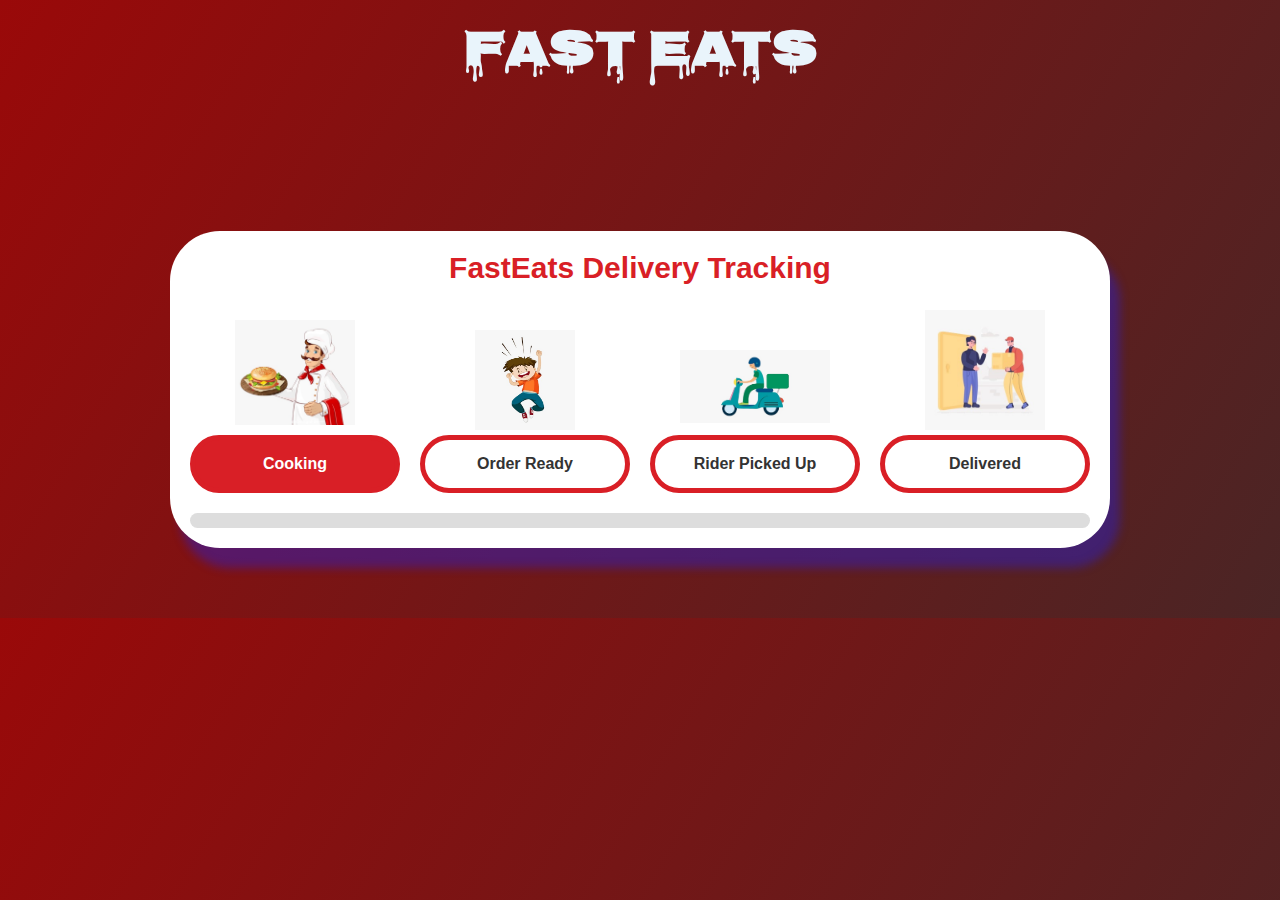
<file: FastEats HTML-CSS-JavaScript version/index.html>
<!DOCTYPE html>
<html lang="en">
<head>
<meta charset="UTF-8">
<meta name="viewport" content="width=device-width, initial-scale=1.0">
<title>FastEats Delivery Tracking</title>
<link rel="preconnect" href="https://fonts.googleapis.com">
<link rel="preconnect" href="https://fonts.gstatic.com" crossorigin>
<link href="https://fonts.googleapis.com/css2?family=Nosifer&display=swap" rel="stylesheet">
<link rel="stylesheet" type="text/css" href="styles.css">
</head>
<body>
    <nav>
        <div class="navigation">
            <h1>Fast Eats</h1>
        </div>
      </nav>
<div class="tracker-container">
    <div class="tracker-title">FastEats Delivery Tracking</div>
    <div class="tracker-steps">
        <div class="tracker-step active">
            <img src="chef.jpg" alt="Order Placed" class="status-logo1">
            <div class="step-label">Cooking</div>
        </div>
        <div class="tracker-step">
            <img src="excited-child.jpg" alt="Order Ready" class="status-logo2">
            <div class="step-label">Order Ready</div>
        </div>
        <div class="tracker-step">
            <img src="rider.jpg" alt="Rider Picked Up" class="status-logo3">
            <div class="step-label">Rider Picked Up</div>
        </div>
        <div class="tracker-step">
            <img src="delivered.jpg" alt="Delivered" class="status-logo4">
            <div class="step-label">Delivered</div>
        </div>
    </div>
    <div class="loading-bar">
        <div class="loading-progress"></div>
    </div>
</div>

<script src="script.js"></script>

</body>
</html>
</file>
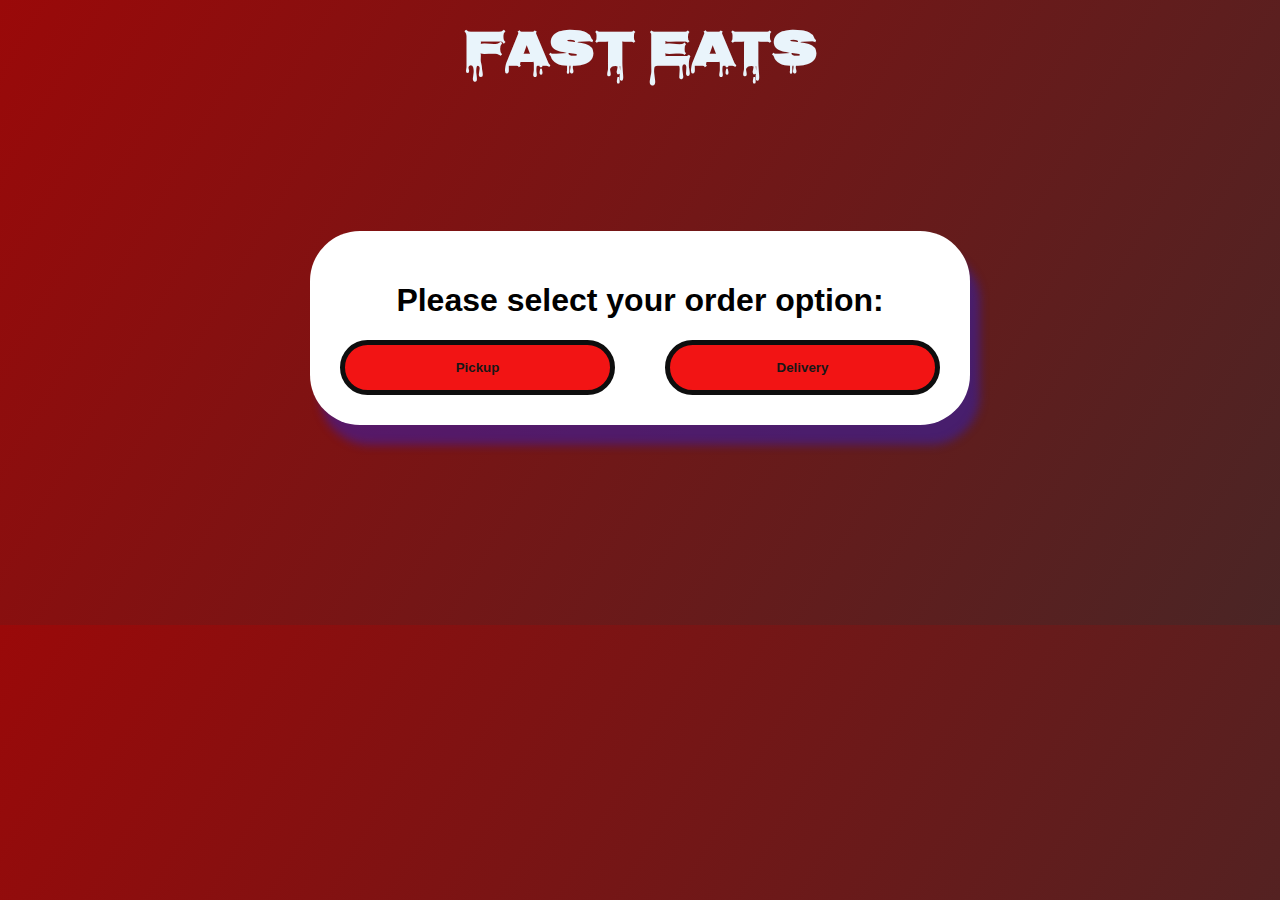
<file: FastEats HTML-CSS-JavaScript version/index2.html>
<!DOCTYPE html>
<html lang="en">
<head>
<meta charset="UTF-8">
<meta name="viewport" content="width=device-width, initial-scale=1.0">
<title>FastEats - Order Options</title>
<link rel="preconnect" href="https://fonts.googleapis.com">
<link rel="preconnect" href="https://fonts.gstatic.com" crossorigin>
<link href="https://fonts.googleapis.com/css2?family=Nosifer&display=swap" rel="stylesheet">
<link rel="stylesheet" type="text/css" href="styles2.css">
</head>
<body>
    <nav>
        <div class="navigation">
            <h1>Fast Eats</h1>
        </div>
      </nav>
<div class="options-container">
    
    <h1>Please select your order option:</h1>
    <div class="options">
        <button onclick="confirmOrder('pickup')">Pickup</button>
        <button onclick="confirmOrder('delivery')">Delivery</button>
    </div>
</div>

<div class="confirmation-popup" id="confirmationPopup">
    <div class="popup-content">
        <h2>Confirmation</h2>
        <p>Are you sure you want to place the order?</p>
        <div class="buttons">
            <button onclick="placeOrder()">Place Order</button>
            <button onclick="closePopup()">Cancel</button>
        </div>
    </div>
</div>

<script src="script2.js"></script>

</body>
</html>
</file>
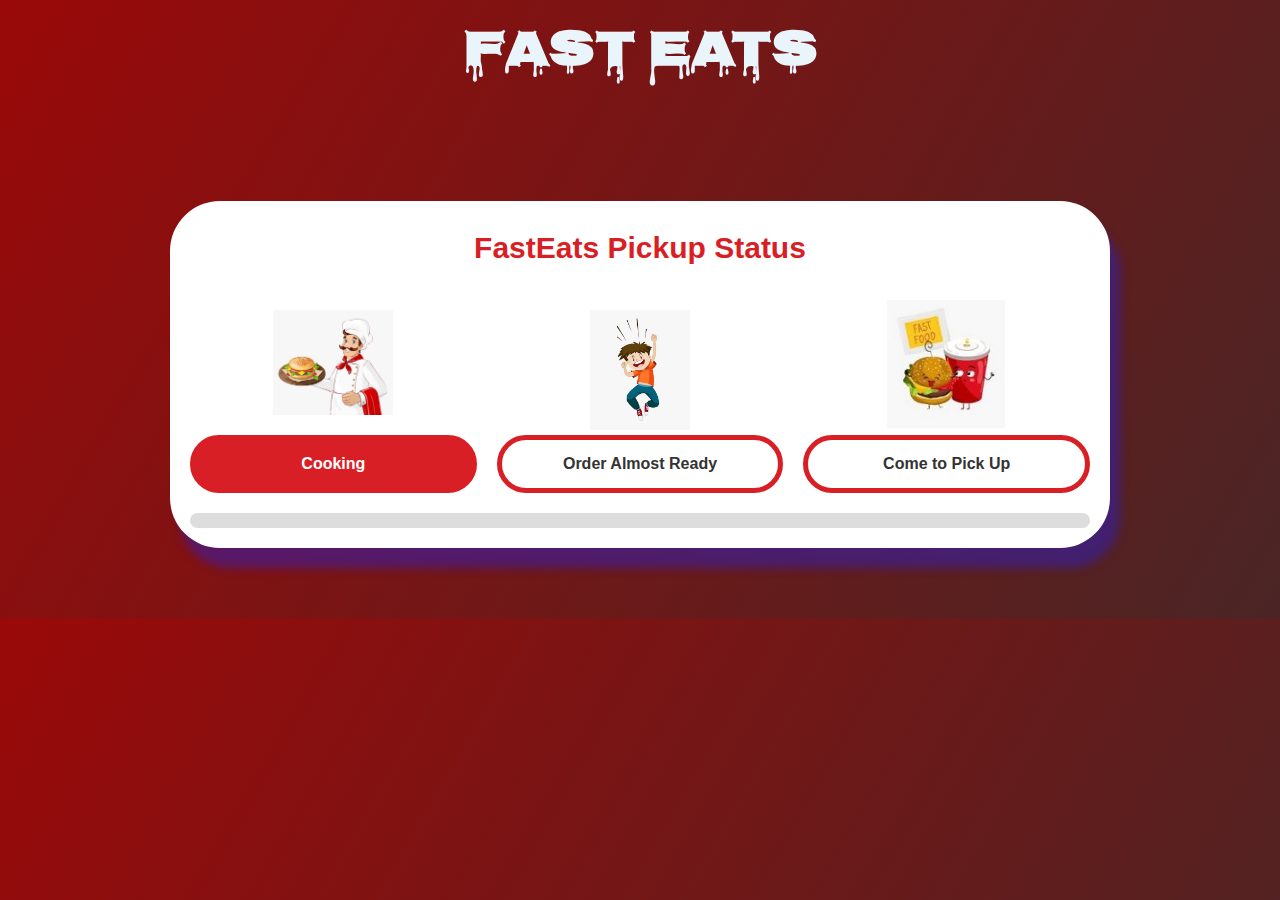
<file: FastEats HTML-CSS-JavaScript version/index3.html>
<!DOCTYPE html>
<html lang="en">
<head>
<meta charset="UTF-8">
<meta name="viewport" content="width=device-width, initial-scale=1.0">
<title>FastEats - Pickup Status</title>
<link rel="preconnect" href="https://fonts.googleapis.com">
<link rel="preconnect" href="https://fonts.gstatic.com" crossorigin>
<link href="https://fonts.googleapis.com/css2?family=Nosifer&display=swap" rel="stylesheet">
<link rel="stylesheet" type="text/css" href="styles3.css">
</head>
<body>
    <nav>
        <div class="navigation">
            <h1>Fast Eats</h1>
        </div>
      </nav>
<div class="tracker-container">
    <div class="tracker-title">FastEats Pickup Status</div>
    <div class="tracker-steps">
        <div class="tracker-step active">
            <img src="chef.jpg" alt="Cooking" class="status-logo1">
            <div class="step-label">Cooking</div>
        </div>
        <div class="tracker-step">
            <img src="excited-child.jpg" alt="Order Almost Ready" class="status-logo2">
            <div class="step-label">Order Almost Ready</div>
        </div>
        <div class="tracker-step">
            <img src="burger-fries.jpg" alt="Come to Pick Up" class="status-logo3">
            <div class="step-label">Come to Pick Up</div>
        </div>
    </div>
    <div class="loading-bar">
        <div class="loading-progress"></div>
    </div>
</div>

<script src="script3.js"></script>

</body>
</html>
</file>
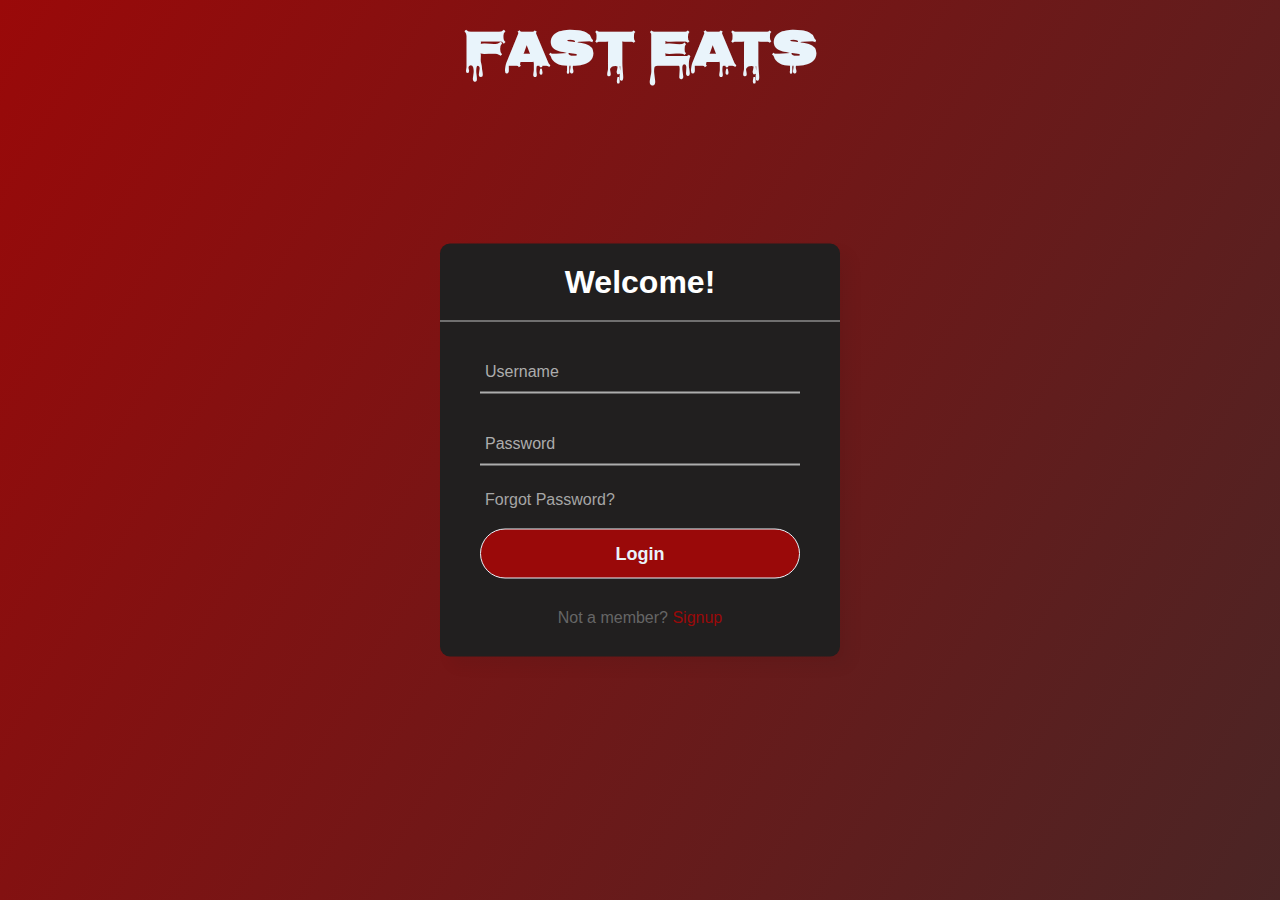
<file: FastEats HTML-CSS-JavaScript version/login.html>
<!DOCTYPE html>
<html lang="en">
<head>
<meta charset="UTF-8">
<meta name="viewport" content="width=device-width, initial-scale=1.0">
<title>Animated Login & Signup Form</title>
<link rel="preconnect" href="https://fonts.googleapis.com">
<link rel="preconnect" href="https://fonts.gstatic.com" crossorigin>
<link href="https://fonts.googleapis.com/css2?family=Nosifer&display=swap" rel="stylesheet">
<link rel="stylesheet" href="login.css">
</head>
<body>
  <nav>
    <div class="navigation">
        <h1>Fast Eats</h1>
    </div>
  </nav>



  <div class="center" id="login-container">
    <h1>Welcome!</h1>
    <form id="login-form" method="post">
      <div class="txt_field">
        <input type="text" id="login-username" required>
        <span></span>
        <label>Username</label>
      </div>
      
      <div class="txt_field">
        <input type="password" id="login-password" required>
        <span></span>
        <label>Password</label>
      </div>
      <div class="pass">Forgot Password?</div>
      <input type="submit" value="Login">
      <div class="signup_link">
        Not a member? <a href="#" id="signup-link">Signup</a>
      </div>
    </form>
  </div>

  <div class="center" id="signup-container" style="display: none;">
    <h1>Sign Up</h1>
    <form id="signup-form" method="post">
      <div class="txt_field">
        <input type="text" id="signup-username" required>
        <span></span>
        <label>Username</label>
      </div>
      
      <div class="txt_field">
        <input type="email" id="signup-email" required>
        <span></span>
        <label>Email</label>
      </div>
      
      <div class="txt_field">
        <input type="password" id="signup-password" required>
        <span></span>
        <label>Password</label>
      </div>
      <input type="submit" value="Sign Up">
      <br>
     
      <div class="login_link">
        Already have an account? <a href="#" id="login-link">Log in here</a>
      </div>
    </form>
  </div>

  <script src="login.js"></script>
</body>
</html>
</file>
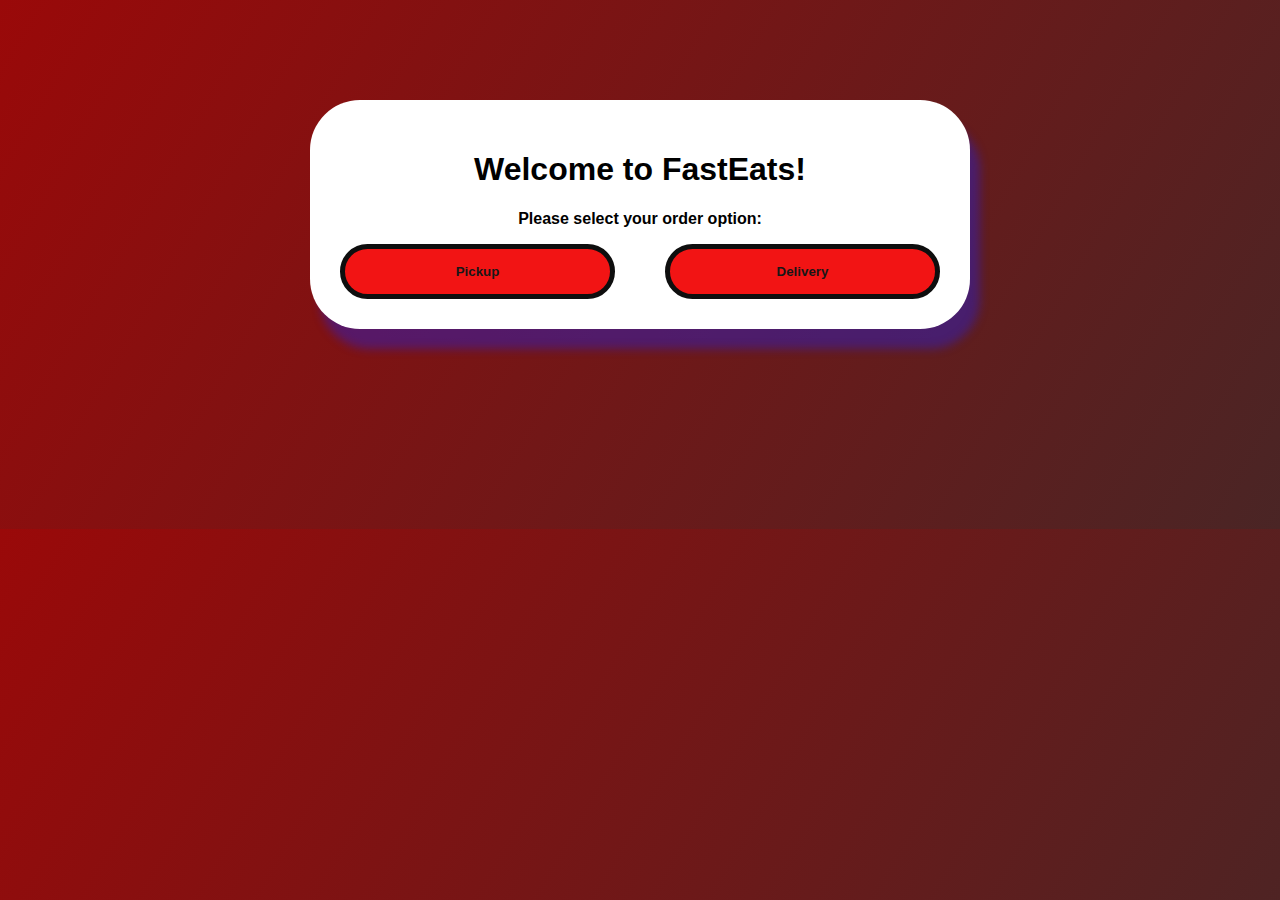
<file: FastEats HTML-CSS-JavaScript version/pickup.html>
<!DOCTYPE html>
<html lang="en">
<head>
<meta charset="UTF-8">
<meta name="viewport" content="width=device-width, initial-scale=1.0">
<title>FastEats - Order Options</title>
<link rel="stylesheet" type="text/css" href="styles2.css">
</head>
<body>

<div class="options-container">
    <h1>Welcome to FastEats!</h1>
    <p>Please select your order option:</p>
    <div class="options">
        <button onclick="confirmOrder('pickup')">Pickup</button>
        <button onclick="confirmOrder('delivery')">Delivery</button>
    </div>
</div>

<div class="confirmation-popup" id="confirmationPopup">
    <div class="popup-content">
        <h2>Confirmation</h2>
        <p>Are you sure you want to place the order?</p>
        <div class="buttons">
            <button onclick="placeOrder()">Place Order</button>
            <button onclick="closePopup()">Cancel</button>
        </div>
    </div>
</div>

<script src="script2.js"></script>

</body>
</html>
</file>
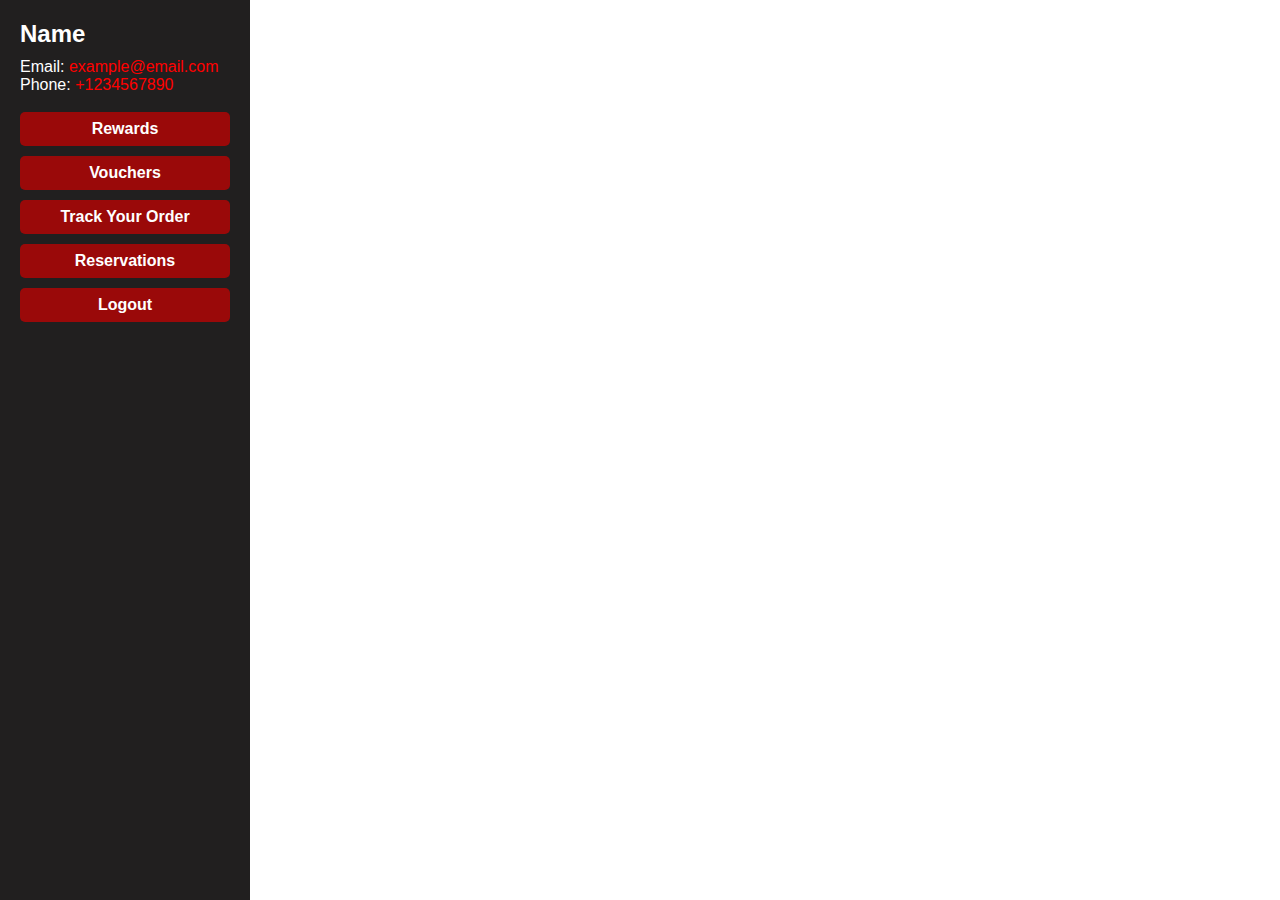
<file: FastEats HTML-CSS-JavaScript version/profile.html>
<!DOCTYPE html>
<html lang="en">
<head>
<meta charset="UTF-8">
<meta name="viewport" content="width=device-width, initial-scale=1.0">
<title>Profile Management</title>
<link rel="stylesheet" href="profile.css">
</head>
<body>
  <div class="sidebar">
    <div class="profile-info">
      <h2>Name</h2>
      <p id="email">Email: <a href="#" id="emailLink">example@email.com</a></p>
      <p id="phone">Phone: <a href="#" id="phoneLink">+1234567890</a></p>
    </div>
    <br>
    <div class="menu">
      <a href="#" class="menu-item">
        <div class="block red">
          <span>Rewards</span>
        </div>
      </a>
      <a href="#" class="menu-item">
        <div class="block red">
          <span>Vouchers</span>
        </div>
      </a>
      <a href="#" class="menu-item">
        <div class="block red">
          <span>Track Your Order</span>
        </div>
      </a>
      <a href="#" class="menu-item">
        <div class="block red">
          <span>Reservations</span>
        </div>
      </a>
      <a href="#" class="menu-item">
        <div class="block red">
          <span>Logout</span>
        </div>
      </a>
    </div>
  </div>

  <!-- Email Update Form -->
  <div id="emailUpdateForm" class="update-form" style="display: none;">
    <h3>Update Email</h3>
    <form id="emailForm">
      <input type="email" id="newEmail" placeholder="Enter new email">
      <button type="submit">Update Email</button>
    </form>
  </div>

  <!-- Phone Number Update Form -->
  <div id="phoneUpdateForm" class="update-form" style="display: none;">
    <h3>Update Phone Number</h3>
    <form id="phoneForm">
      <input type="tel" id="newPhone" placeholder="Enter new phone number">
      <button type="submit">Update Phone Number</button>
    </form>
  </div>

  <script src="profile.js"></script>
</body>
</html>
</file>
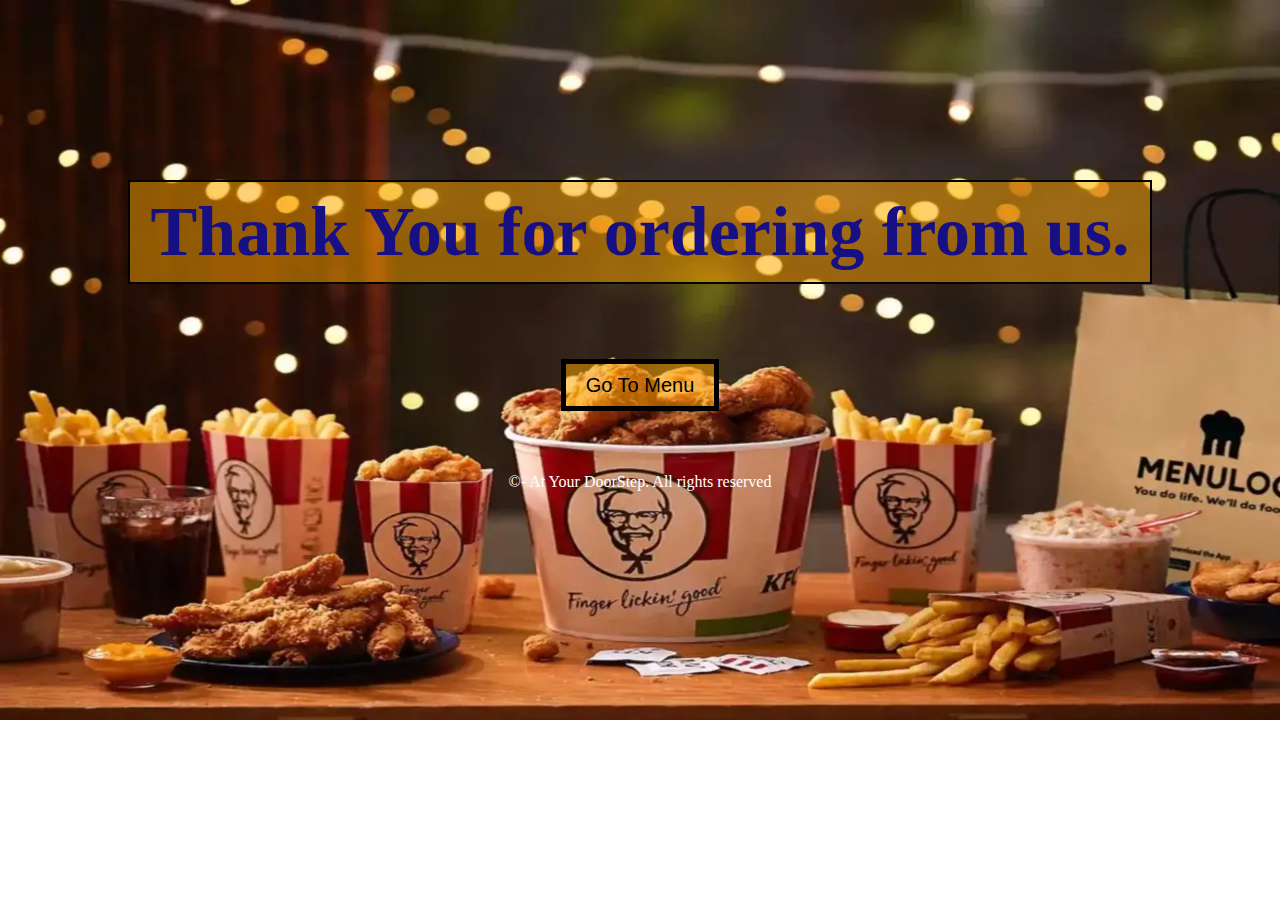
<file: FastEats HTML-CSS-JavaScript version/thank.html>
<!DOCTYPE html>
<html>
<head>
<style>
  body {
    background-image: url("bg7.png");
    background-size: cover;
    background-repeat: no-repeat;
    width: 100%;
    font-family: Arial, sans-serif; /* Set a more modern font */
    margin: 0; /* Remove default body margin */
  }
  #submit {
    border: 5px solid black;
    background-color: rgba(255, 165, 0, 0.5); /* Adjust transparency */
    font-size: 20px;
    padding: 10px 20px; /* Add padding for better button appearance */
    text-decoration: none;
    color: black; /* Change button text color */
    transition: background-color 0.3s ease; /* Add transition effect */
  }
  #submit:hover {
    background-color: rgba(255, 165, 0, 0.8); /* Darken button on hover */
  }
  table {
    border-collapse: collapse;
    width: 80%;
    margin: 0 auto; /* Center the table horizontally */
  }
  th, td {
    border: 2px solid black;
    background-color: rgba(255, 165, 0, 0.5); /* Adjust transparency */
    color: white;
    padding: 10px;
    text-align: center;
  }
  #text {
    font-size: 70px;
    color: #170F84; /* Change text color */
    font-family: 'Brush Script MT', cursive; /* Change font to Brush Script MT */
  }
  .copyright {
    text-align: center;
    padding-top: 60px;
    color: white;
    font-family: Georgia, 'Times New Roman', Times, serif;
  }
</style>
</head>
<body>
<br><br><br><br><br><br><br><br><br><br>
<center>
  <table>
    <tr>
      <td id="text"><strong>Thank You for ordering from us.</strong></td>
    </tr>
  </table>
</center>
<br><br><br><br><br>
<center><a href="kfc.html" id="submit">Go To Menu</a></center>
<div class="container">
  <div class="row">
    <div class="col-12 copyright">
      <p>&copy;- At Your DoorStep. All rights reserved</p>
    </div>
  </div>
</div>
</body>
</html>
</file>
<file: FastEats HTML-CSS-JavaScript version/styles.css>
body {
    font-family: 'Segoe UI', Tahoma, Geneva, Verdana, sans-serif;
    /* background-color: #C41230;  */
    background: linear-gradient(120deg,#9a0909, #4a2525);
    margin: 0;
    padding: 0;
    font-weight: bold;
}
nav{
    display: flex;
    justify-content: center;
    justify-content: space-around;
    color: #e9f4fb;
  }
  nav .navigation{
    display: flex;
  }
  
  nav h1{
    font-family: "Nosifer", sans-serif;
    margin-top: 10px;
    font-size: 50px;
  }
  nav h1:hover{
    font-weight: 80;
  }


.tracker-container {
    max-width: 900px;
    margin: 70px auto;
    margin-top: 100px;
    background-color: #fff;
    border-radius: 50px;
    box-shadow: 10px 20px 10px rgba(45, 31, 197, 0.477);
    padding: 20px;
}

.tracker-title {
    text-align: center;
    color: #d91f26;
    font-size: 30px;
    margin-bottom: 90px;
}

.tracker-steps {
    display: flex; /*the box is a flex boc meaning the items can adjust their positions when u set them*/
    justify-content: space-evenly; /*the items will have even space btw them edges*/ 
    align-items: center;
    margin-top: 150px;
}

.tracker-step {
    flex: 1;  /*the items will shrnk or expand to the size available in the box*/
    text-align: center;
    padding: 15px;
    border-radius: 30px;
    background-color: #ffffff;
    border: 5px solid #d91f26;
    color: #333;
    font-weight: bold;
    position: relative;
    z-index: 1; /*this exnusres that the boxes of status appear on top*/
}

.tracker-step:not(:last-child) {
    margin-right: 20px; /* adds space between each step */
}
.status-logo1 {
    position: absolute;
    top: -120px; /* Adjust the distance from the top of the box */
    left: 50%;
    transform: translateX(-50%);
    width: 120px; /* sets the width of images */
}
.status-logo2 {
    position: absolute;
    top: -110px; 
    left: 50%;
    transform: translateX(-50%);
    width: 100px;
    height: 100px; 
}
.status-logo3{
    position: absolute;
    top: -90px; 
    left: 50%;
    transform: translateX(-50%);
    width: 150px; 
}
.status-logo4 {
    position: absolute;
    top: -130px; 
    left: 50%;
    transform: translateX(-50%);
    width: 120px; 
}
.tracker-step.active {
    background-color: #d91f26;
    color: #fff;
}

.loading-bar {
    background-color: #ddd;
    height: 15px;
    border-radius: 30px;
    margin-top: 20px;
    overflow: hidden; /*if the loadng bar exceeds the fixed amount of space then it is hidden and not shown */
    position: relative;
}

.loading-progress {
    background-color: #d91f26;
    height: 100%;   /*this maks it fill the entire bar*/
    border-radius: 5px;
    width: 0;
    position: absolute;
    top: 0;
    left: 0;
    transition: width 1s ease; /*this provides trans after 1 sec in the progress update*/
}

@keyframes blink {
    0% {
        background-color: #d91f26;
    }
    50% {
        background-color: #1a0202; /*the animation is changed from red to black and back to red again with animation*/
    }
    100% {
        background-color: #d91f26;
    }
}

.tracker-step.active {
    animation: blink 1s infinite; /* blink animation sets to infintiy  */
}

.tracker-step.active .step-label {
    color: #fff; /* ensure text color stays white during animation */
}
</file>
<file: FastEats HTML-CSS-JavaScript version/styles2.css>
body {
    font-family: 'Segoe UI', Tahoma, Geneva, Verdana, sans-serif;
    /* background-color: #C41230;  */
    background: linear-gradient(120deg,#9a0909, #4a2525);
    margin: 0;
    padding: 0;
    font-weight: bold;
}

nav{
    display: flex;
    justify-content: center;
    justify-content: space-around;
    color: #e9f4fb;
  }
  nav .navigation{
    display: flex;
  }
  
  nav h1{
    font-family: "Nosifer", sans-serif;
    margin-top: 10px;
    font-size: 50px;
  }
  nav h1:hover{
    font-weight: 80;
  }

.options-container {
    max-width: 600px;
    margin: 200px auto;
    margin-top: 100px;
    background-color: #fff;
    border-radius: 50px;
    padding: 30px;
    text-align: center;
    box-shadow: 10px 20px 10px rgba(45, 31, 197, 0.477);
}

.options {
    display: flex;
    justify-content: center;
    gap: 50px;
    margin-top: 10px;
}

button {
        flex: 1;
        text-align: center;
        padding: 15px;
        border-radius: 30px;
        background-color: #f21414;
        border: 5px solid #0e0e0e;
        color: #171717;
        font-weight: bold;
        position: relative;
        z-index: 1;
    }

.confirmation-popup {
    display: none;
    position: fixed;
    top: 0;
    left: 0;
    width: 100%;
    height: 100%;
    background-color: rgba(0, 0, 0, 0.5);
    z-index: 999;
}

.popup-content {
    background-color: #fff;
    max-width: 400px;
    margin: 100px auto;
    padding: 20px;
    border-radius: 30px;
    box-shadow: 0px 0px 10px rgba(0, 0, 0, 0.5);
    text-align: center;
}

.popup-content h2 {
    margin-bottom: 20px;
}

.buttons {
    margin-top: 10px;
}

.buttons button {
    margin: 0 10px;
}
</file>
<file: FastEats HTML-CSS-JavaScript version/styles3.css>
body {
    font-family: 'Segoe UI', Tahoma, Geneva, Verdana, sans-serif;
    /* background-color: #C41230;  */
    background: linear-gradient(120deg,#9a0909, #4a2525);
    margin: 0;
    padding: 0;
    font-weight: bold;
}
nav{
    display: flex;
    justify-content: center;
    justify-content: space-around;
    color: #e9f4fb;
  }
  nav .navigation{
    display: flex;
  }
  
  nav h1{
    font-family: "Nosifer", sans-serif;
    margin-top: 10px;
    font-size: 50px;
  }
  nav h1:hover{
    font-weight: 80;
  }

.tracker-container {
    max-width: 900px;
    margin: 70px auto;
    background-color: #fff;
    border-radius: 50px;
    box-shadow: 10px 20px 10px rgba(45, 31, 197, 0.477);
    padding: 20px;
    padding-top: 70px;
}

.tracker-title {
    text-align: center;
    color: #d91f26;
    font-size: 30px;
    margin-top: -40px;
    margin-bottom: 170px;
}

.tracker-steps {
    display: flex;
    justify-content: space-between;
    align-items: center;
}

.tracker-step {
    flex: 1;
    text-align: center;
    padding: 15px;
    border-radius: 30px;
    background-color: #ffffff;
    border: 5px solid #d91f26;
    color: #333;
    font-weight: bold;
    position: relative;
    z-index: 1;
}

.tracker-step:not(:last-child) {
    margin-right: 20px; /* spacing btw all the statuses */
}

.status-logo1 {
    position: absolute;
    top: -130px;
    left: 50%;
    transform: translateX(-50%);
    width: 120px;
}

.status-logo2 {
    position: absolute;
    top: -130px; 
    left: 50%;
    transform: translateX(-50%);
    width: 100px; 
}

.status-logo3 {
    position: absolute;
    top: -140px; 
    left: 50%;
    transform: translateX(-50%);
    width: 120px; 
    height: 130px;
}

.tracker-step.active {
    background-color: #d91f26;
    color: #fff;
}

.loading-bar {
    background-color: #ddd;
    height: 15px;
    border-radius: 30px;
    margin-top: 20px;
    overflow: hidden;
    position: relative;
}

.loading-progress {
    background-color: #d91f26;
    height: 100%;
    border-radius: 5px;
    width: 0;
    position: absolute;
    top: 0;
    left: 0;
    transition: width 1s ease;
}

@keyframes blink {
    0% {
        background-color: #d91f26;
    }
    50% {
        background-color: #1a0202;
    }
    100% {
        background-color: #d91f26;
    }
}

.tracker-step.active {
    animation: blink 1s infinite; /* Blink animation */
}

.tracker-step.active .step-label {
    color: #fff; /* Ensure text color stays white during animation */
}
</file>
<file: FastEats HTML-CSS-JavaScript version/login.css>
*{
  margin: 0;
  padding: 0;
  box-sizing: border-box;
  font-family: "Poppins", sans-serif;
}
body{
  margin: 0;
  padding: 0;
  background: linear-gradient(120deg,#9a0909, #4a2525);
  height: 100vh;
  overflow: hidden;
}

nav{
  display: flex;
  justify-content: center;
  justify-content: space-around;
  color: #e9f4fb;
}
nav .navigation{
  display: flex;
}

nav h1{
  font-family: "Nosifer", sans-serif;
  margin-top: 10px;
  font-size: 50px;
}
nav h1:hover{
  font-weight: 80;
}


.center{
  position: absolute;
  top: 50%;
  left: 50%;
  transform: translate(-50%, -50%);
  width: 400px;
  background: rgb(33, 31, 31);
  border-radius: 10px;
  box-shadow: 10px 10px 15px rgba(0,0,0,0.05);
}
.center h1{
  text-align: center;
  padding: 20px 0;
  color:white;
  border-bottom: 1px solid silver;
}

.center form{
  padding: 0px;
  padding-inline: 40px;
  padding-bottom: -2px;

  box-sizing: border-box;
}
form .txt_field{
  position: relative;
  border-bottom: 2px solid #adadad;
  margin: 30px 0;
}
.txt_field input{
  width: 100%;
  padding: 0 5px;
  height: 40px;
  font-size: 16px;
  color: white;
  border: none;
  background: none;
  outline: none;
}
.txt_field label{
  position: absolute;
  top: 50%;
  left: 5px;
  color: #adadad;
  transform: translateY(-50%);
  font-size: 16px;
  pointer-events: none;
  transition: .5s;
}
.txt_field span::before{
  content: '';
  position: absolute;
  top: 40px;
  left: 0;
  width: 0%;
  height: 2px;
  background: #9a0909;
  transition: .5s;
}
.txt_field input:focus ~ label,
.txt_field input:valid ~ label{
  top: -5px;
  color: #9a0909;
}
.txt_field input:focus ~ span::before,
.txt_field input:valid ~ span::before{
  width: 100%;
}
.pass{
  margin: -5px 0 20px 5px;
  color: #a6a6a6;
  cursor: pointer;
}
.pass:hover{
  text-decoration: underline;
}
input[type="submit"]{
  width: 100%;
  height: 50px;
  border: 1px solid;
  background: #9a0909;
  border-radius: 25px;
  font-size: 18px;
  color: #e9f4fb;
  font-weight: 700;
  cursor: pointer;
  outline: none;
}
input[type="submit"]:hover{
  border-color: #9a0909;
  transition: .5s;
}
.signup_link{
  margin: 30px 0;
  text-align: center;
  font-size: 16px;
  color: #666666;
}
.signup_link a{
  color: #9a0909;
  text-decoration: none;
}
.signup_link a:hover{
  text-decoration: underline;
}
.login_link{
  margin: 30px 0;
  text-align: center;
  font-size: 16px;
  color: #666666;
}
.login_link a{
  color: #9a0909;
  text-decoration: none;
}
.login_link a:hover{
  text-decoration: underline;
}
</file>
<file: FastEats HTML-CSS-JavaScript version/profile.css>
* {
  margin: 0;
  padding: 0;
  box-sizing: border-box;
}

body {
  display: flex;
  font-family: "Poppins", sans-serif;
  height: 100vh;
  overflow: hidden;
}

.sidebar {
  width: 250px;
  background: rgb(33, 31, 31);
  padding: 20px;
  color: white;
}

.profile-info h2 {
  margin-bottom: 10px;
}

.menu-item {
  display: block;
  color: white;
  margin-bottom: 10px;
  text-decoration: none;
}

.menu-item:hover {
  text-decoration: underline;
}

.block {
  display: flex;
  align-items: center;
  justify-content: center;
  padding: 8px;
  border-radius: 5px;
  transition: background-color 0.3s ease;
}

.block.red {
  background-color: #9a0909; /* Red color */
}

.block span {
  font-size: 16px;
  font-weight: bold;
}

.block:hover {
  background-color: rgba(255, 255, 255, 0.1);
}

.update-form {
  margin-top: 20px;
  background-color: #f2f2f2;
  padding: 20px;
  border-radius: 5px;
  box-shadow: 0px 0px 10px rgba(0, 0, 0, 0.1);
}

.update-form h3 {
  margin-bottom: 10px;
}

.update-form form {
  display: flex;
  flex-direction: column;
}
/* Updated CSS for changing email and phone number colors to red and keeping hover effect */


.profile-info h2 {
  margin-bottom: 10px;
}

/* Style the email link */
#emailLink {
  color: red; /* Change text color to red */
  text-decoration: none; /* Remove underline */
  transition: color 0.3s ease; /* Add transition effect for color change */
}

/* Style the email link hover */
#emailLink:hover {
  color: darkred; /* Change text color on hover */
}

/* Style the phone number link */
#phoneLink {
  color: red; /* Change text color to red */
  text-decoration: none; /* Remove underline */
  transition: color 0.3s ease; /* Add transition effect for color change */
}

/* Style the phone number link hover */
#phoneLink:hover {
  color: darkred; /* Change text color on hover */
}

.menu-item {
  display: block;
  color: white;
  margin-bottom: 10px;
  text-decoration: none;
}

.menu-item:hover {
  text-decoration: underline;
}


.block.red {
  background-color: #9a0909; /* Red color */
}

.block span {
  font-size: 16px;
  font-weight: bold;
}

.block:hover {
  background-color: rgba(255, 255, 255, 0.1);
}



.update-form input {
  margin-bottom: 10px;
  padding: 8px;
  border-radius: 5px;
  border: 1px solid #ccc;
}

.update-form button {
  padding: 8px 16px;
  background-color: #9a0909;
  color: white;
  border: none;
  border-radius: 5px;
  cursor: pointer;
}

.update-form button:hover {
  background-color: #7a0707;
}
</file>
